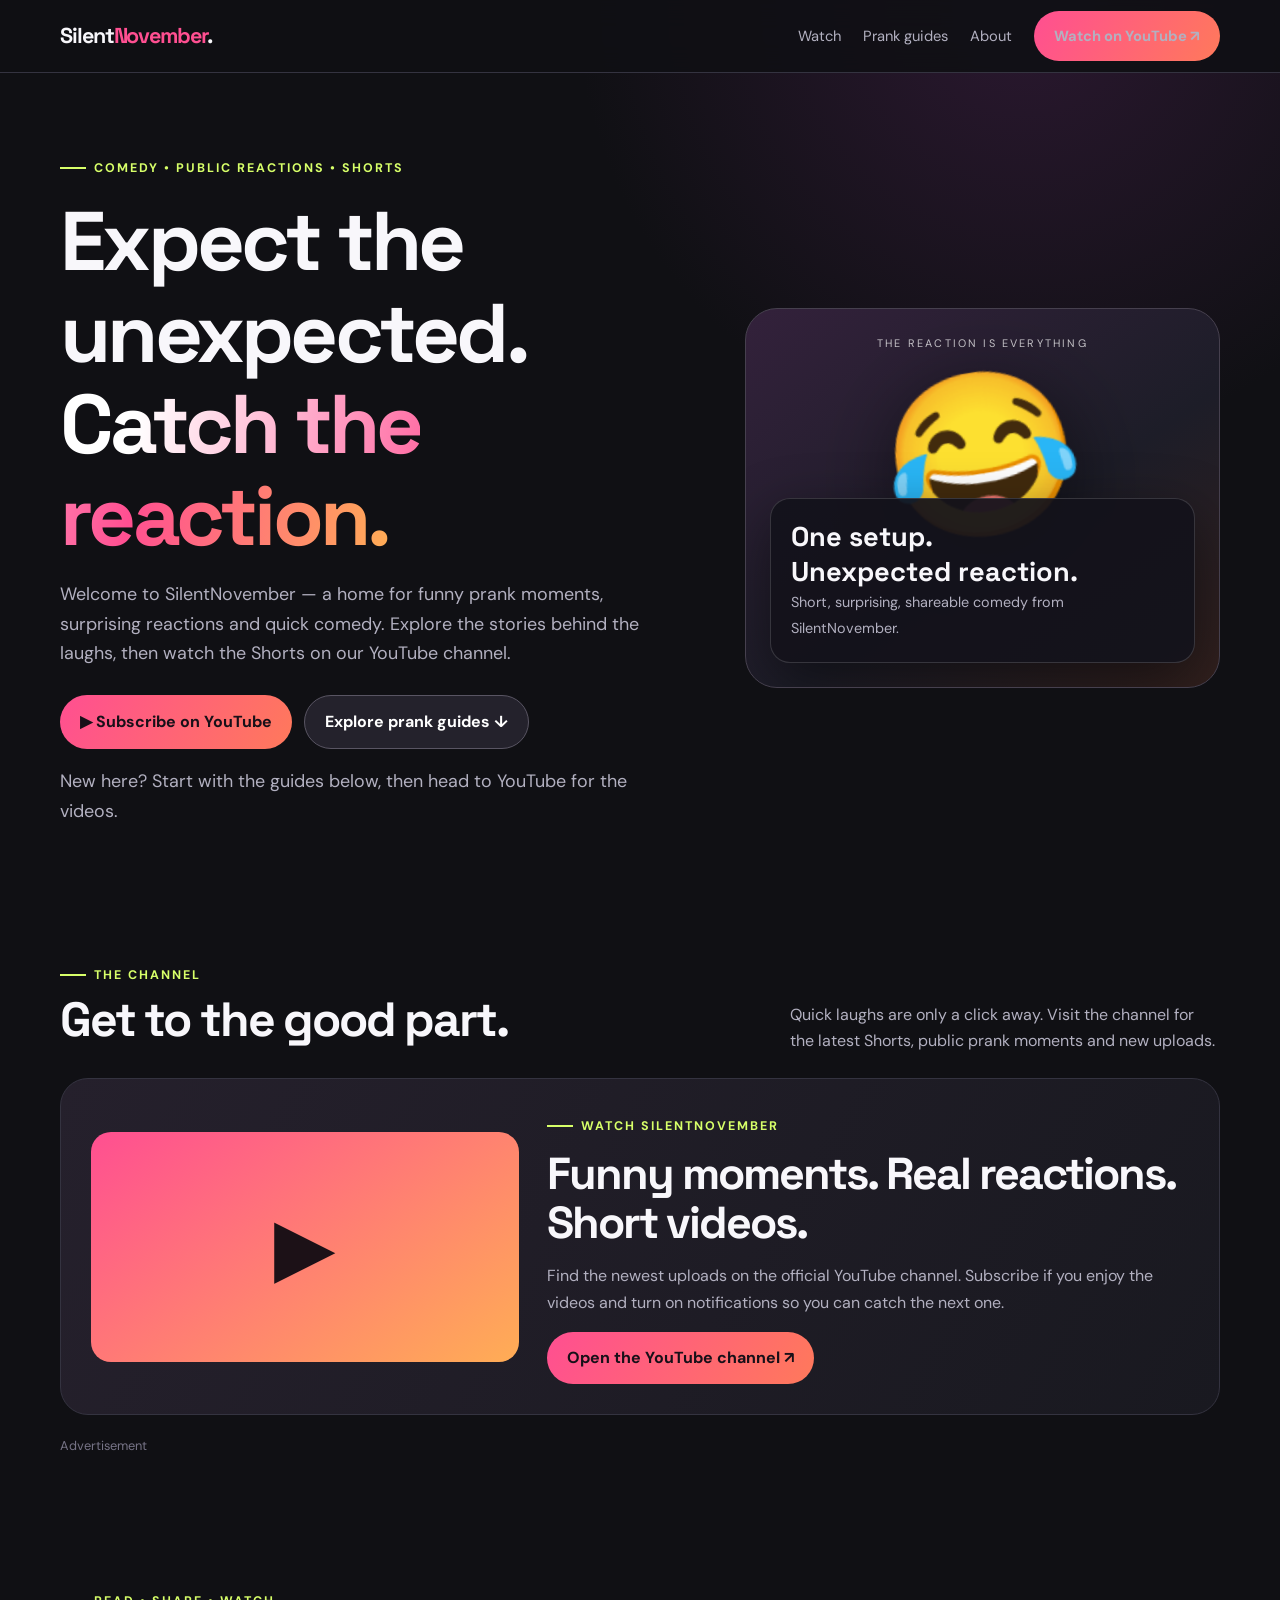
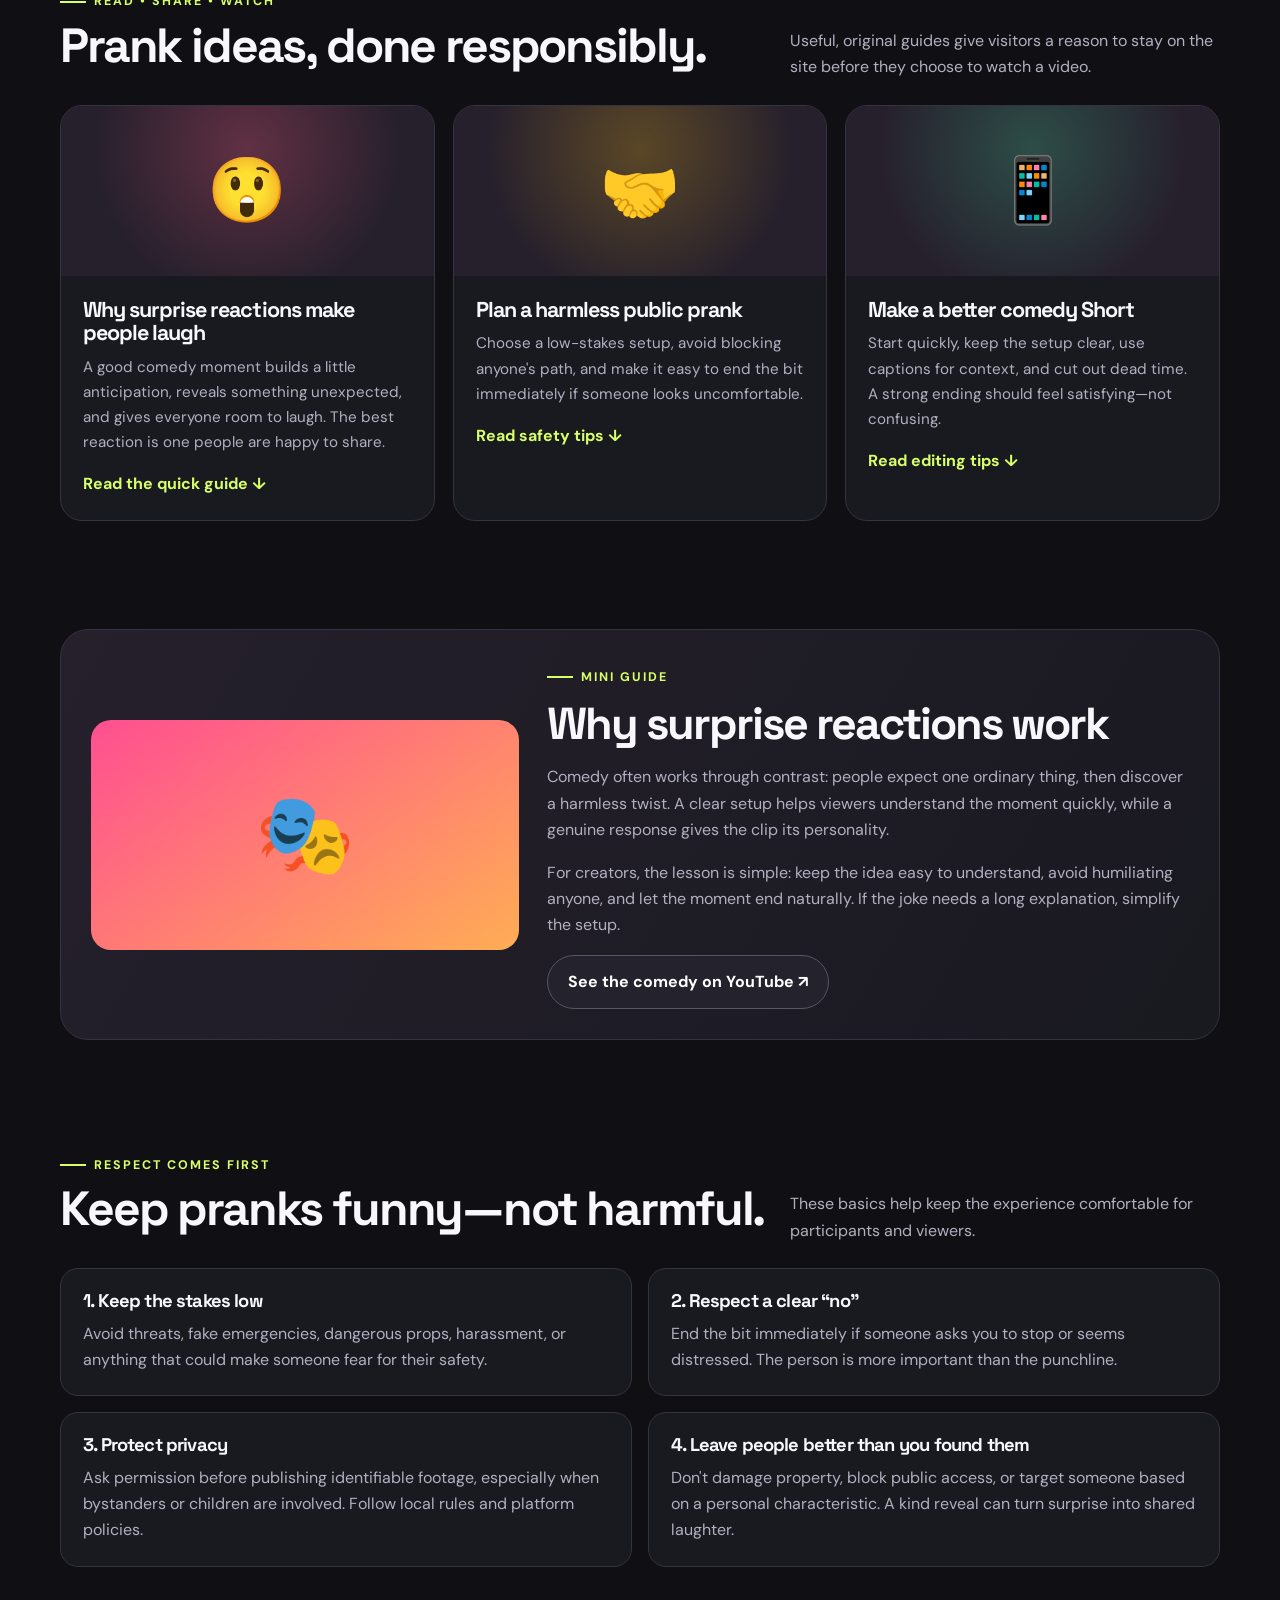
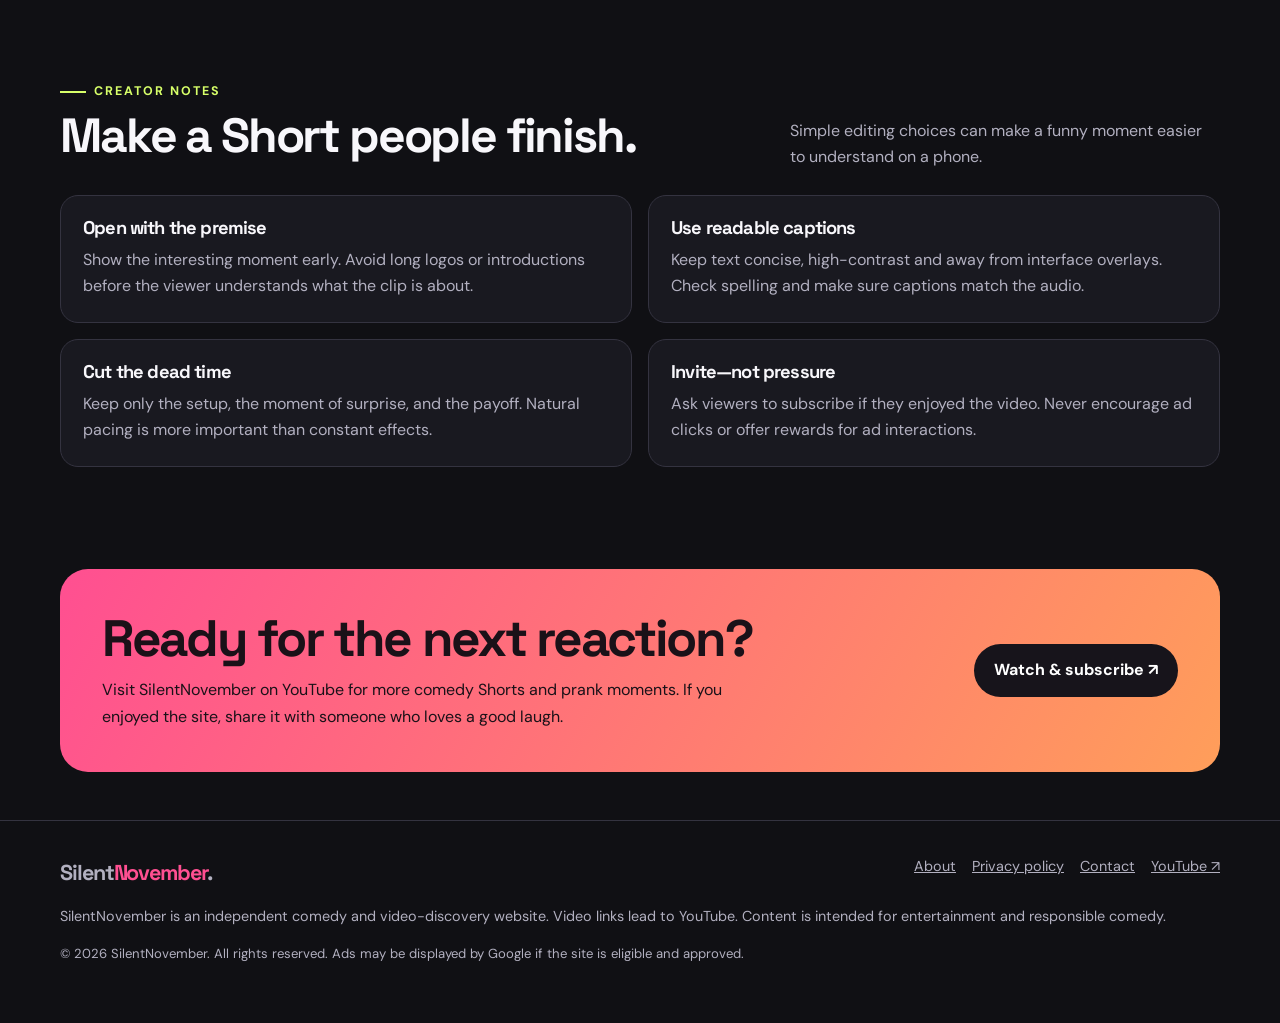
<file: index.html>
<!doctype html>
<html lang="en">
<head>
  <meta charset="utf-8">
  <meta name="viewport" content="width=device-width, initial-scale=1">
  <meta name="theme-color" content="#101014">
  <meta name="p:domain_verify" content="31ec7bd3cfd923f3bf6cc4e52943293c"/>
  <meta name="description" content="Funny public prank videos, surprising reactions, prank ideas and short-form comedy from SilentNovember. Watch the latest Shorts and discover more.">
  <meta name="google-adsense-account" content="ca-pub-4801440818829970">
  <title>SilentNovember — Funny Pranks, Real Reactions & Comedy Shorts</title>
  <link rel="canonical" href="https://zeehen78-debug.github.io/">
  <link rel="preconnect" href="https://fonts.googleapis.com">
  <link rel="preconnect" href="https://fonts.gstatic.com" crossorigin>
  <link href="https://fonts.googleapis.com/css2?family=DM+Sans:wght@400;500;600;700&family=Space+Grotesk:wght@500;600;700&display=swap" rel="stylesheet">
  <!-- AdSense Auto ads: keep this script only if this is the site registered in your AdSense account. Approval is not guaranteed by adding the code. -->
  <script async src="https://pagead2.googlesyndication.com/pagead/js/adsbygoogle.js?client=ca-pub-4801440818829970" crossorigin="anonymous"></script>
  <style>
    :root{--bg:#101014;--panel:#191920;--panel2:#20202a;--text:#f8f7fb;--muted:#b2b0c0;--line:#343340;--pink:#ff4f91;--orange:#ffad55;--lime:#d7ff69;--max:1160px}
    *{box-sizing:border-box}html{scroll-behavior:smooth}body{margin:0;background:radial-gradient(circle at 80% 0%,#2b1830 0,transparent 28rem),var(--bg);color:var(--text);font-family:"DM Sans",sans-serif;line-height:1.65}a{color:inherit}img{max-width:100%;display:block}.wrap{width:min(var(--max),calc(100% - 36px));margin:auto}.topbar{border-bottom:1px solid var(--line);background:#101014e8;position:sticky;top:0;z-index:20;backdrop-filter:blur(14px)}.nav{min-height:72px;display:flex;align-items:center;justify-content:space-between;gap:18px}.brand{text-decoration:none;font-family:"Space Grotesk",sans-serif;font-size:1.35rem;font-weight:700;letter-spacing:-.05em}.brand b{color:var(--pink)}.navlinks{display:flex;gap:22px;align-items:center}.navlinks a{color:var(--muted);text-decoration:none;font-size:.92rem}.navlinks a:hover{color:white}.button{display:inline-flex;align-items:center;justify-content:center;gap:9px;border:0;border-radius:999px;padding:13px 20px;text-decoration:none;font-weight:700;transition:transform .2s,filter .2s;cursor:pointer}.button:hover{transform:translateY(-2px);filter:brightness(1.08)}.primary{background:linear-gradient(120deg,var(--pink),#ff795b);color:#171018}.secondary{border:1px solid #595563;background:#24222c;color:white}.hero{padding:78px 0 60px}.hero-grid{display:grid;grid-template-columns:1.15fr .85fr;gap:42px;align-items:center}.eyebrow{display:inline-flex;align-items:center;gap:8px;color:var(--lime);font-size:.78rem;font-weight:700;text-transform:uppercase;letter-spacing:.16em}.eyebrow:before{content:"";width:26px;height:2px;background:var(--lime)}h1,h2,h3{font-family:"Space Grotesk",sans-serif;line-height:1.1;letter-spacing:-.045em}h1{font-size:clamp(2.8rem,6.5vw,5.6rem);margin:18px 0}.gradient{background:linear-gradient(100deg,#fff 12%,var(--pink) 62%,var(--orange));-webkit-background-clip:text;background-clip:text;color:transparent}.hero p{color:var(--muted);font-size:1.12rem;max-width:620px}.actions{display:flex;gap:12px;flex-wrap:wrap;margin-top:26px}.hero-art{min-height:380px;border:1px solid #46404e;border-radius:32px;background:linear-gradient(145deg,#33213b,#1d1d28 58%,#32201d);padding:24px;position:relative;overflow:hidden;display:flex;align-items:flex-end}.hero-art:before{content:"😂";position:absolute;font-size:10rem;top:15px;left:50%;transform:translateX(-50%) rotate(-9deg);filter:drop-shadow(0 20px 40px #0008)}.hero-art:after{content:"THE REACTION IS EVERYTHING";position:absolute;top:26px;left:24px;right:24px;text-align:center;font-size:.68rem;letter-spacing:.2em;color:#ffffffb8}.art-card{position:relative;z-index:1;background:#14131beF;border:1px solid #ffffff26;border-radius:20px;padding:20px;width:100%;box-shadow:0 20px 60px #0007}.art-card strong{font:700 1.7rem "Space Grotesk",sans-serif;display:block}.art-card span{color:var(--muted);font-size:.9rem}.section{padding:54px 0}.section-head{display:flex;justify-content:space-between;align-items:end;gap:20px;margin-bottom:24px}.section-head h2{font-size:clamp(1.9rem,4vw,3rem);margin:8px 0}.section-head p{max-width:430px;color:var(--muted);margin:0}.grid{display:grid;grid-template-columns:repeat(3,1fr);gap:18px}.tile{background:var(--panel);border:1px solid var(--line);border-radius:22px;overflow:hidden}.tile-top{min-height:170px;display:grid;place-items:center;font-size:4rem;background:radial-gradient(circle at 50% 25%,#613044,#26202c 68%)}.tile:nth-child(2) .tile-top{background:radial-gradient(circle at 50% 25%,#5b4727,#26202c 68%)}.tile:nth-child(3) .tile-top{background:radial-gradient(circle at 50% 25%,#2d4d48,#26202c 68%)}.tile-body{padding:22px}.tile h3{font-size:1.35rem;margin:0 0 10px}.tile p{color:var(--muted);margin:0 0 16px;font-size:.95rem}.text-link{color:var(--lime);font-weight:700;text-decoration:none}.text-link:hover{text-decoration:underline}.feature{display:grid;grid-template-columns:.8fr 1.2fr;gap:28px;align-items:center;background:linear-gradient(120deg,#25202c,#191920);border:1px solid var(--line);border-radius:28px;padding:30px}.feature-mark{min-height:230px;border-radius:20px;background:linear-gradient(145deg,#ff4f91,#ffad55);color:#1c1117;display:grid;place-items:center;font-size:5rem}.feature h2{font-size:clamp(1.8rem,4vw,2.8rem);margin:12px 0}.feature p{color:var(--muted)}.tips{display:grid;grid-template-columns:repeat(2,1fr);gap:16px}.tip{padding:22px;background:var(--panel);border:1px solid var(--line);border-radius:18px}.tip h3{margin:0 0 9px;font-size:1.15rem}.tip p{color:var(--muted);margin:0}.notice{padding:18px 20px;border:1px solid #4e4a58;border-radius:16px;background:#1b1a22;color:var(--muted);font-size:.9rem}.cta{margin:48px 0;padding:42px;border-radius:28px;background:linear-gradient(120deg,#ff4f91,#ff9e5a);color:#1a1118;display:flex;justify-content:space-between;align-items:center;gap:24px}.cta h2{font-size:clamp(2rem,4vw,3.2rem);margin:0 0 10px}.cta p{margin:0;max-width:650px}.cta .button{background:#17141b;color:#fff;white-space:nowrap}.footer{border-top:1px solid var(--line);padding:34px 0 45px;color:var(--muted);font-size:.9rem}.footer-row{display:flex;justify-content:space-between;gap:20px;flex-wrap:wrap}.footer-links{display:flex;gap:16px;flex-wrap:wrap}.footer a{color:var(--muted)}.small{font-size:.82rem;color:var(--muted)}.video-frame{aspect-ratio:16/9;border:1px solid var(--line);border-radius:20px;background:#181820;display:grid;place-items:center;text-align:center;padding:24px}.video-frame .play{width:72px;height:72px;border-radius:50%;display:grid;place-items:center;background:var(--pink);color:#171018;font-size:1.8rem;margin:0 auto 12px}.video-frame p{color:var(--muted);max-width:430px}.ad-note{margin:20px 0}.ad-note p{font-size:.8rem;color:#777487}
    @media(max-width:800px){.hero-grid,.feature{grid-template-columns:1fr}.hero-art{min-height:310px}.grid{grid-template-columns:1fr}.section-head{align-items:start;flex-direction:column}.navlinks{gap:12px}.navlinks a:not(.button){display:none}.cta{align-items:flex-start;flex-direction:column}.tips{grid-template-columns:1fr}.hero{padding-top:52px}}@media(prefers-reduced-motion:reduce){html{scroll-behavior:auto}*,*:before,*:after{transition:none!important;animation:none!important}}
  </style>
</head>
<body>
<header class="topbar"><div class="wrap nav">
  <a class="brand" href="#home" aria-label="SilentNovember home">Silent<b>November</b>.</a>
  <nav class="navlinks" aria-label="Main navigation"><a href="#watch">Watch</a><a href="#prank-guides">Prank guides</a><a href="#about">About</a><a class="button primary" href="https://www.youtube.com/channel/UC7MS_V3_4BhS5LZg_CFZSKg" target="_blank" rel="noopener">Watch on YouTube ↗</a></nav>
</div></header>
<main id="home">
  <section class="hero"><div class="wrap hero-grid">
    <div><span class="eyebrow">Comedy • Public reactions • Shorts</span>
      <h1>Expect the unexpected.<br><span class="gradient">Catch the reaction.</span></h1>
      <p>Welcome to SilentNovember — a home for funny prank moments, surprising reactions and quick comedy. Explore the stories behind the laughs, then watch the Shorts on our YouTube channel.</p>
      <div class="actions"><a class="button primary" href="https://www.youtube.com/channel/UC7MS_V3_4BhS5LZg_CFZSKg" target="_blank" rel="noopener">▶ Subscribe on YouTube</a><a class="button secondary" href="#prank-guides">Explore prank guides ↓</a></div>
      <p class="small">New here? Start with the guides below, then head to YouTube for the videos.</p>
    </div>
    <div class="hero-art" role="img" aria-label="Playful comedy-themed graphic"><div class="art-card"><strong>One setup.<br>Unexpected reaction.</strong><span>Short, surprising, shareable comedy from SilentNovember.</span></div></div>
  </div></section>

  <section class="section" id="watch"><div class="wrap">
    <div class="section-head"><div><span class="eyebrow">The channel</span><h2>Get to the good part.</h2></div><p>Quick laughs are only a click away. Visit the channel for the latest Shorts, public prank moments and new uploads.</p></div>
    <div class="feature"><div class="feature-mark" aria-hidden="true">▶</div><div><span class="eyebrow">Watch SilentNovember</span><h2>Funny moments. Real reactions. Short videos.</h2><p>Find the newest uploads on the official YouTube channel. Subscribe if you enjoy the videos and turn on notifications so you can catch the next one.</p><a class="button primary" href="https://www.youtube.com/channel/UC7MS_V3_4BhS5LZg_CFZSKg" target="_blank" rel="noopener">Open the YouTube channel ↗</a></div></div>
    <div class="ad-note"><p>Advertisement</p><!-- AdSense Auto ads may appear here or elsewhere when Google enables them for your approved site. Do not click your own ads or ask visitors to click ads. --></div>
  </div></section>

  <section class="section" id="prank-guides"><div class="wrap">
    <div class="section-head"><div><span class="eyebrow">Read • Share • Watch</span><h2>Prank ideas, done responsibly.</h2></div><p>Useful, original guides give visitors a reason to stay on the site before they choose to watch a video.</p></div>
    <div class="grid">
      <article class="tile"><div class="tile-top" aria-hidden="true">😲</div><div class="tile-body"><h3>Why surprise reactions make people laugh</h3><p>A good comedy moment builds a little anticipation, reveals something unexpected, and gives everyone room to laugh. The best reaction is one people are happy to share.</p><a class="text-link" href="#reaction-guide">Read the quick guide ↓</a></div></article>
      <article class="tile"><div class="tile-top" aria-hidden="true">🤝</div><div class="tile-body"><h3>Plan a harmless public prank</h3><p>Choose a low-stakes setup, avoid blocking anyone's path, and make it easy to end the bit immediately if someone looks uncomfortable.</p><a class="text-link" href="#safe-pranks">Read safety tips ↓</a></div></article>
      <article class="tile"><div class="tile-top" aria-hidden="true">📱</div><div class="tile-body"><h3>Make a better comedy Short</h3><p>Start quickly, keep the setup clear, use captions for context, and cut out dead time. A strong ending should feel satisfying—not confusing.</p><a class="text-link" href="#shorts-tips">Read editing tips ↓</a></div></article>
    </div>
  </div></section>

  <section class="section" id="reaction-guide"><div class="wrap feature"><div class="feature-mark" aria-hidden="true">🎭</div><div><span class="eyebrow">Mini guide</span><h2>Why surprise reactions work</h2><p>Comedy often works through contrast: people expect one ordinary thing, then discover a harmless twist. A clear setup helps viewers understand the moment quickly, while a genuine response gives the clip its personality.</p><p>For creators, the lesson is simple: keep the idea easy to understand, avoid humiliating anyone, and let the moment end naturally. If the joke needs a long explanation, simplify the setup.</p><a class="button secondary" href="https://www.youtube.com/channel/UC7MS_V3_4BhS5LZg_CFZSKg" target="_blank" rel="noopener">See the comedy on YouTube ↗</a></div></div></section>

  <section class="section" id="safe-pranks"><div class="wrap">
    <div class="section-head"><div><span class="eyebrow">Respect comes first</span><h2>Keep pranks funny—not harmful.</h2></div><p>These basics help keep the experience comfortable for participants and viewers.</p></div>
    <div class="tips">
      <article class="tip"><h3>1. Keep the stakes low</h3><p>Avoid threats, fake emergencies, dangerous props, harassment, or anything that could make someone fear for their safety.</p></article>
      <article class="tip"><h3>2. Respect a clear “no”</h3><p>End the bit immediately if someone asks you to stop or seems distressed. The person is more important than the punchline.</p></article>
      <article class="tip"><h3>3. Protect privacy</h3><p>Ask permission before publishing identifiable footage, especially when bystanders or children are involved. Follow local rules and platform policies.</p></article>
      <article class="tip"><h3>4. Leave people better than you found them</h3><p>Don't damage property, block public access, or target someone based on a personal characteristic. A kind reveal can turn surprise into shared laughter.</p></article>
    </div>
  </div></section>

  <section class="section" id="shorts-tips"><div class="wrap">
    <div class="section-head"><div><span class="eyebrow">Creator notes</span><h2>Make a Short people finish.</h2></div><p>Simple editing choices can make a funny moment easier to understand on a phone.</p></div>
    <div class="tips">
      <article class="tip"><h3>Open with the premise</h3><p>Show the interesting moment early. Avoid long logos or introductions before the viewer understands what the clip is about.</p></article>
      <article class="tip"><h3>Use readable captions</h3><p>Keep text concise, high-contrast and away from interface overlays. Check spelling and make sure captions match the audio.</p></article>
      <article class="tip"><h3>Cut the dead time</h3><p>Keep only the setup, the moment of surprise, and the payoff. Natural pacing is more important than constant effects.</p></article>
      <article class="tip"><h3>Invite—not pressure</h3><p>Ask viewers to subscribe if they enjoyed the video. Never encourage ad clicks or offer rewards for ad interactions.</p></article>
    </div>
  </div></section>

  <section class="wrap"><div class="cta"><div><h2>Ready for the next reaction?</h2><p>Visit SilentNovember on YouTube for more comedy Shorts and prank moments. If you enjoyed the site, share it with someone who loves a good laugh.</p></div><a class="button" href="https://www.youtube.com/channel/UC7MS_V3_4BhS5LZg_CFZSKg" target="_blank" rel="noopener">Watch & subscribe ↗</a></div></section>
</main>
<footer class="footer" id="about"><div class="wrap">
  <div class="footer-row"><a class="brand" href="#home">Silent<b>November</b>.</a><div class="footer-links"><a href="about.html">About</a><a href="privacy.html">Privacy policy</a><a href="contact.html">Contact</a><a href="https://www.youtube.com/channel/UC7MS_V3_4BhS5LZg_CFZSKg" target="_blank" rel="noopener">YouTube ↗</a></div></div>
  <p>SilentNovember is an independent comedy and video-discovery website. Video links lead to YouTube. Content is intended for entertainment and responsible comedy.</p>
  <p class="small">© <span id="year"></span> SilentNovember. All rights reserved. Ads may be displayed by Google if the site is eligible and approved.</p>
</div></footer>
<script>document.getElementById('year').textContent = new Date().getFullYear();</script>
</body></html>
</file>
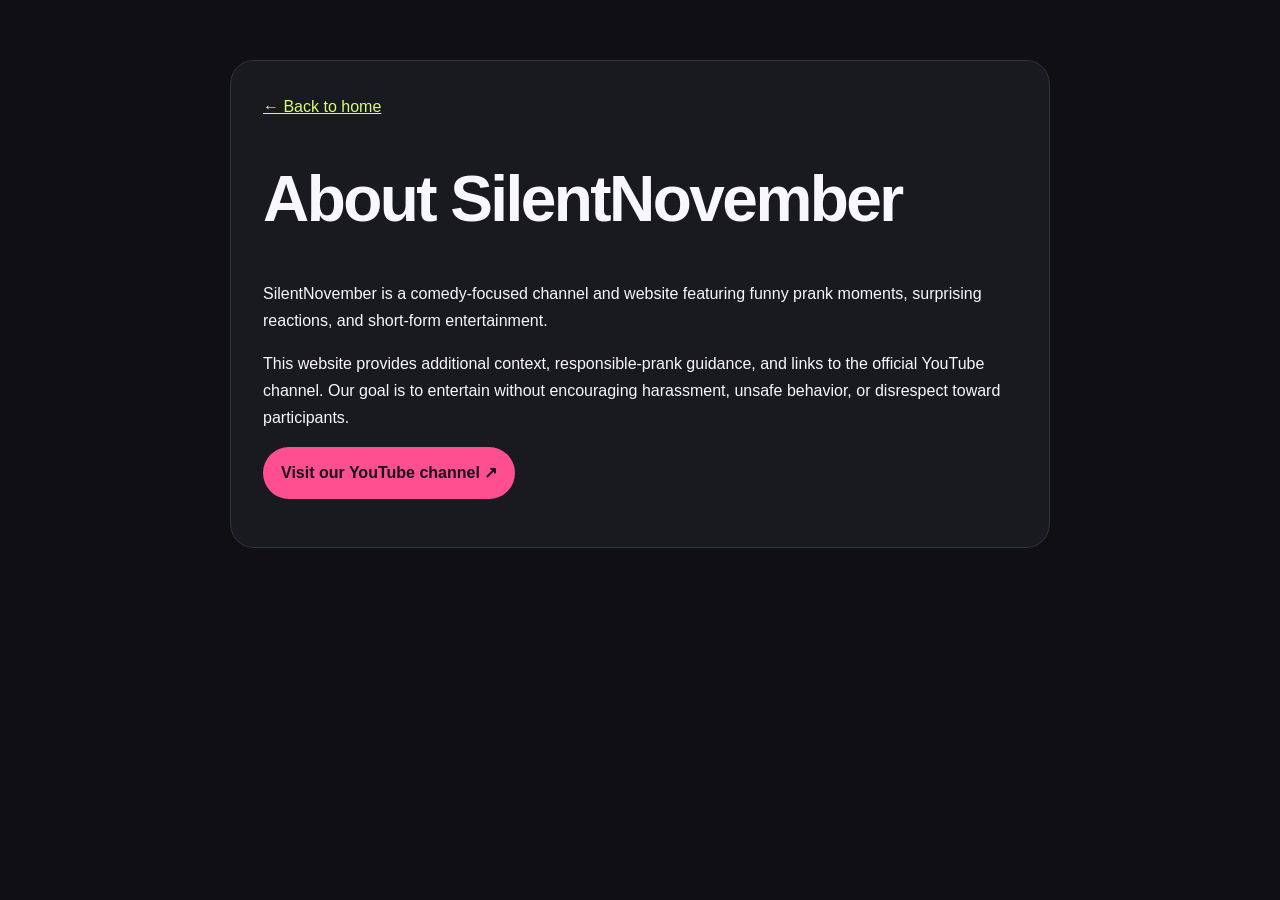
<file: about.html>
<!doctype html><html lang="en"><head><meta charset="utf-8"><meta name="viewport" content="width=device-width,initial-scale=1"><meta name="description" content="About SilentNovember, a comedy and prank video channel."><title>About — SilentNovember</title><link rel="stylesheet" href="style.css"><meta name="google-adsense-account" content="ca-pub-4801440818829970"></head><body><main class="page"><a href="index.html">← Back to home</a><h1>About SilentNovember</h1><p>SilentNovember is a comedy-focused channel and website featuring funny prank moments, surprising reactions, and short-form entertainment.</p><p>This website provides additional context, responsible-prank guidance, and links to the official YouTube channel. Our goal is to entertain without encouraging harassment, unsafe behavior, or disrespect toward participants.</p><p><a class="button" href="https://www.youtube.com/channel/UC7MS_V3_4BhS5LZg_CFZSKg" target="_blank" rel="noopener">Visit our YouTube channel ↗</a></p></main></body></html>
</file>
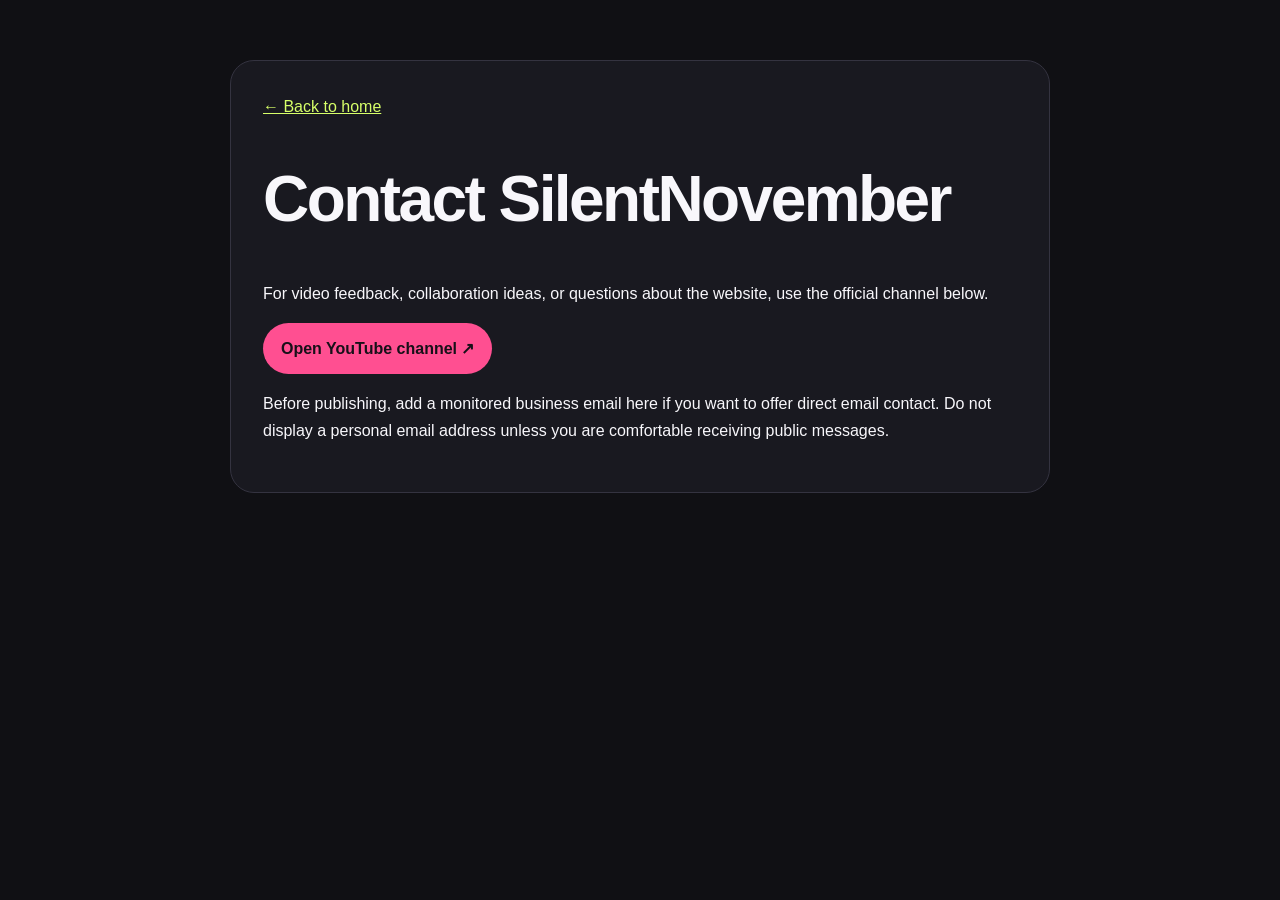
<file: contact.html>
<!doctype html><html lang="en"><head><meta charset="utf-8"><meta name="viewport" content="width=device-width,initial-scale=1"><meta name="description" content="Contact SilentNovember."><title>Contact — SilentNovember</title><link rel="stylesheet" href="style.css"><meta name="google-adsense-account" content="ca-pub-4801440818829970"></head><body><main class="page"><a href="index.html">← Back to home</a><h1>Contact SilentNovember</h1><p>For video feedback, collaboration ideas, or questions about the website, use the official channel below.</p><p><a class="button" href="https://www.youtube.com/channel/UC7MS_V3_4BhS5LZg_CFZSKg" target="_blank" rel="noopener">Open YouTube channel ↗</a></p><p>Before publishing, add a monitored business email here if you want to offer direct email contact. Do not display a personal email address unless you are comfortable receiving public messages.</p></main></body></html>
</file>
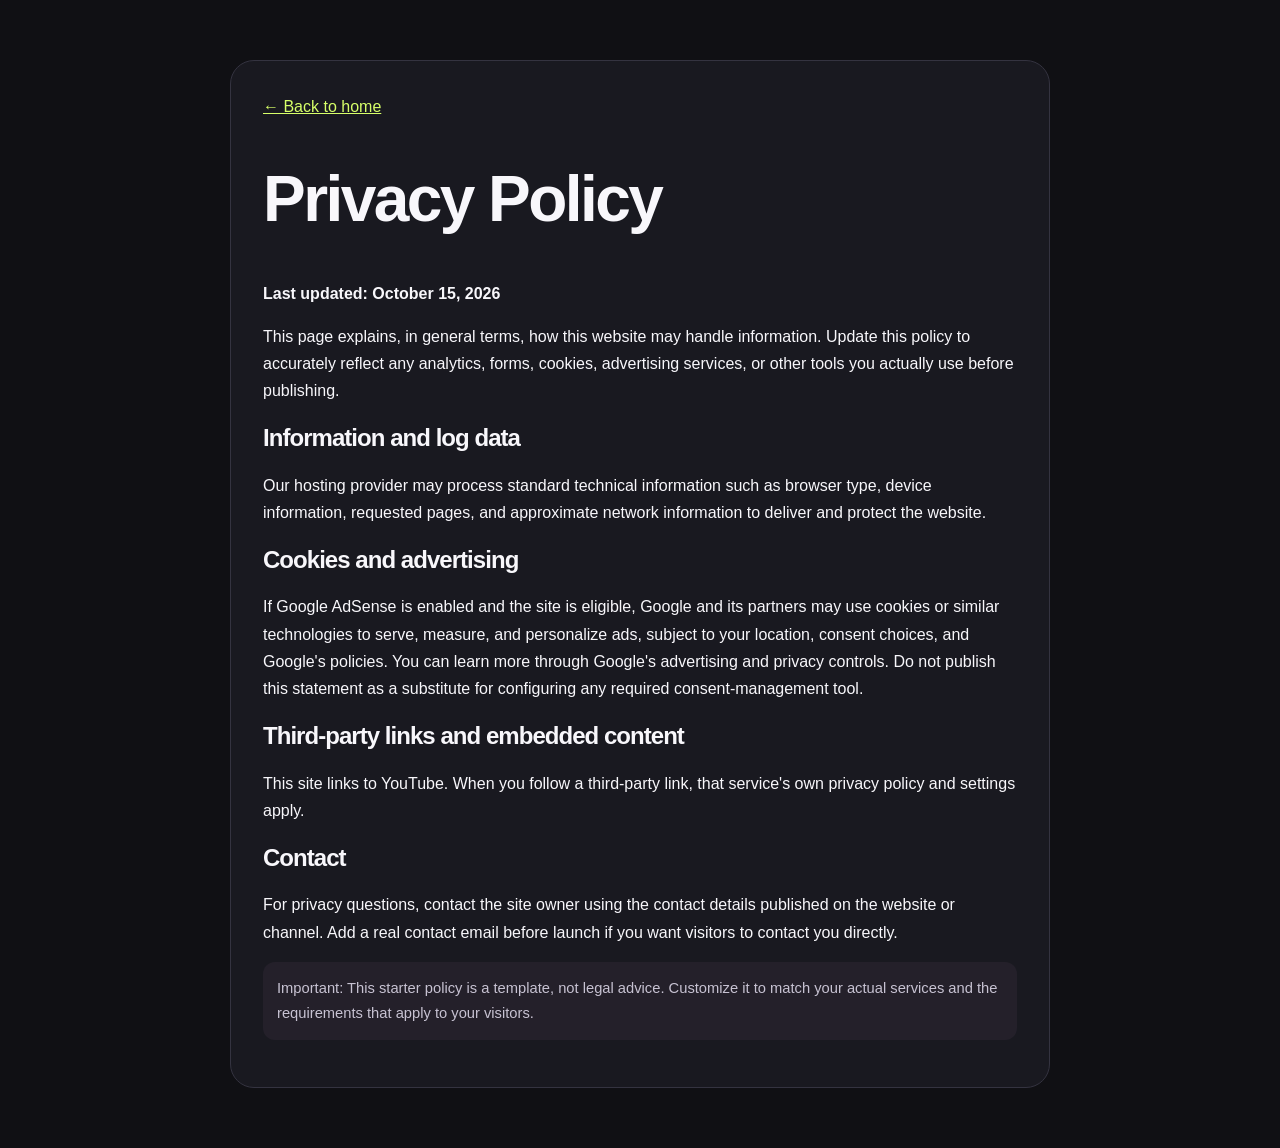
<file: privacy.html>
<!doctype html><html lang="en"><head><meta charset="utf-8"><meta name="viewport" content="width=device-width,initial-scale=1"><meta name="description" content="Privacy policy for SilentNovember website visitors."><title>Privacy Policy — SilentNovember</title><link rel="stylesheet" href="style.css"><meta name="google-adsense-account" content="ca-pub-4801440818829970"></head><body><main class="page"><a href="index.html">← Back to home</a><h1>Privacy Policy</h1><p><strong>Last updated: October 15, 2026</strong></p><p>This page explains, in general terms, how this website may handle information. Update this policy to accurately reflect any analytics, forms, cookies, advertising services, or other tools you actually use before publishing.</p><h2>Information and log data</h2><p>Our hosting provider may process standard technical information such as browser type, device information, requested pages, and approximate network information to deliver and protect the website.</p><h2>Cookies and advertising</h2><p>If Google AdSense is enabled and the site is eligible, Google and its partners may use cookies or similar technologies to serve, measure, and personalize ads, subject to your location, consent choices, and Google's policies. You can learn more through Google's advertising and privacy controls. Do not publish this statement as a substitute for configuring any required consent-management tool.</p><h2>Third-party links and embedded content</h2><p>This site links to YouTube. When you follow a third-party link, that service's own privacy policy and settings apply.</p><h2>Contact</h2><p>For privacy questions, contact the site owner using the contact details published on the website or channel. Add a real contact email before launch if you want visitors to contact you directly.</p><p class="note">Important: This starter policy is a template, not legal advice. Customize it to match your actual services and the requirements that apply to your visitors.</p></main></body></html>
</file>
<file: style.css>
*{box-sizing:border-box}body{margin:0;background:#101014;color:#f8f7fb;font:16px/1.7 "DM Sans",Arial,sans-serif}.page{width:min(820px,calc(100% - 36px));margin:60px auto;padding:32px;background:#191920;border:1px solid #343340;border-radius:24px}.page h1,.page h2{font-family:"Space Grotesk",Arial,sans-serif;line-height:1.15;letter-spacing:-.04em}.page h1{font-size:clamp(2.4rem,7vw,4rem)}.page a{color:#d7ff69}.page .button{display:inline-block;padding:12px 18px;background:#ff4f91;color:#171018;border-radius:999px;text-decoration:none;font-weight:bold}.note{padding:14px;background:#24202a;border-radius:12px;color:#c7c2d2;font-size:.92rem}
</file>
